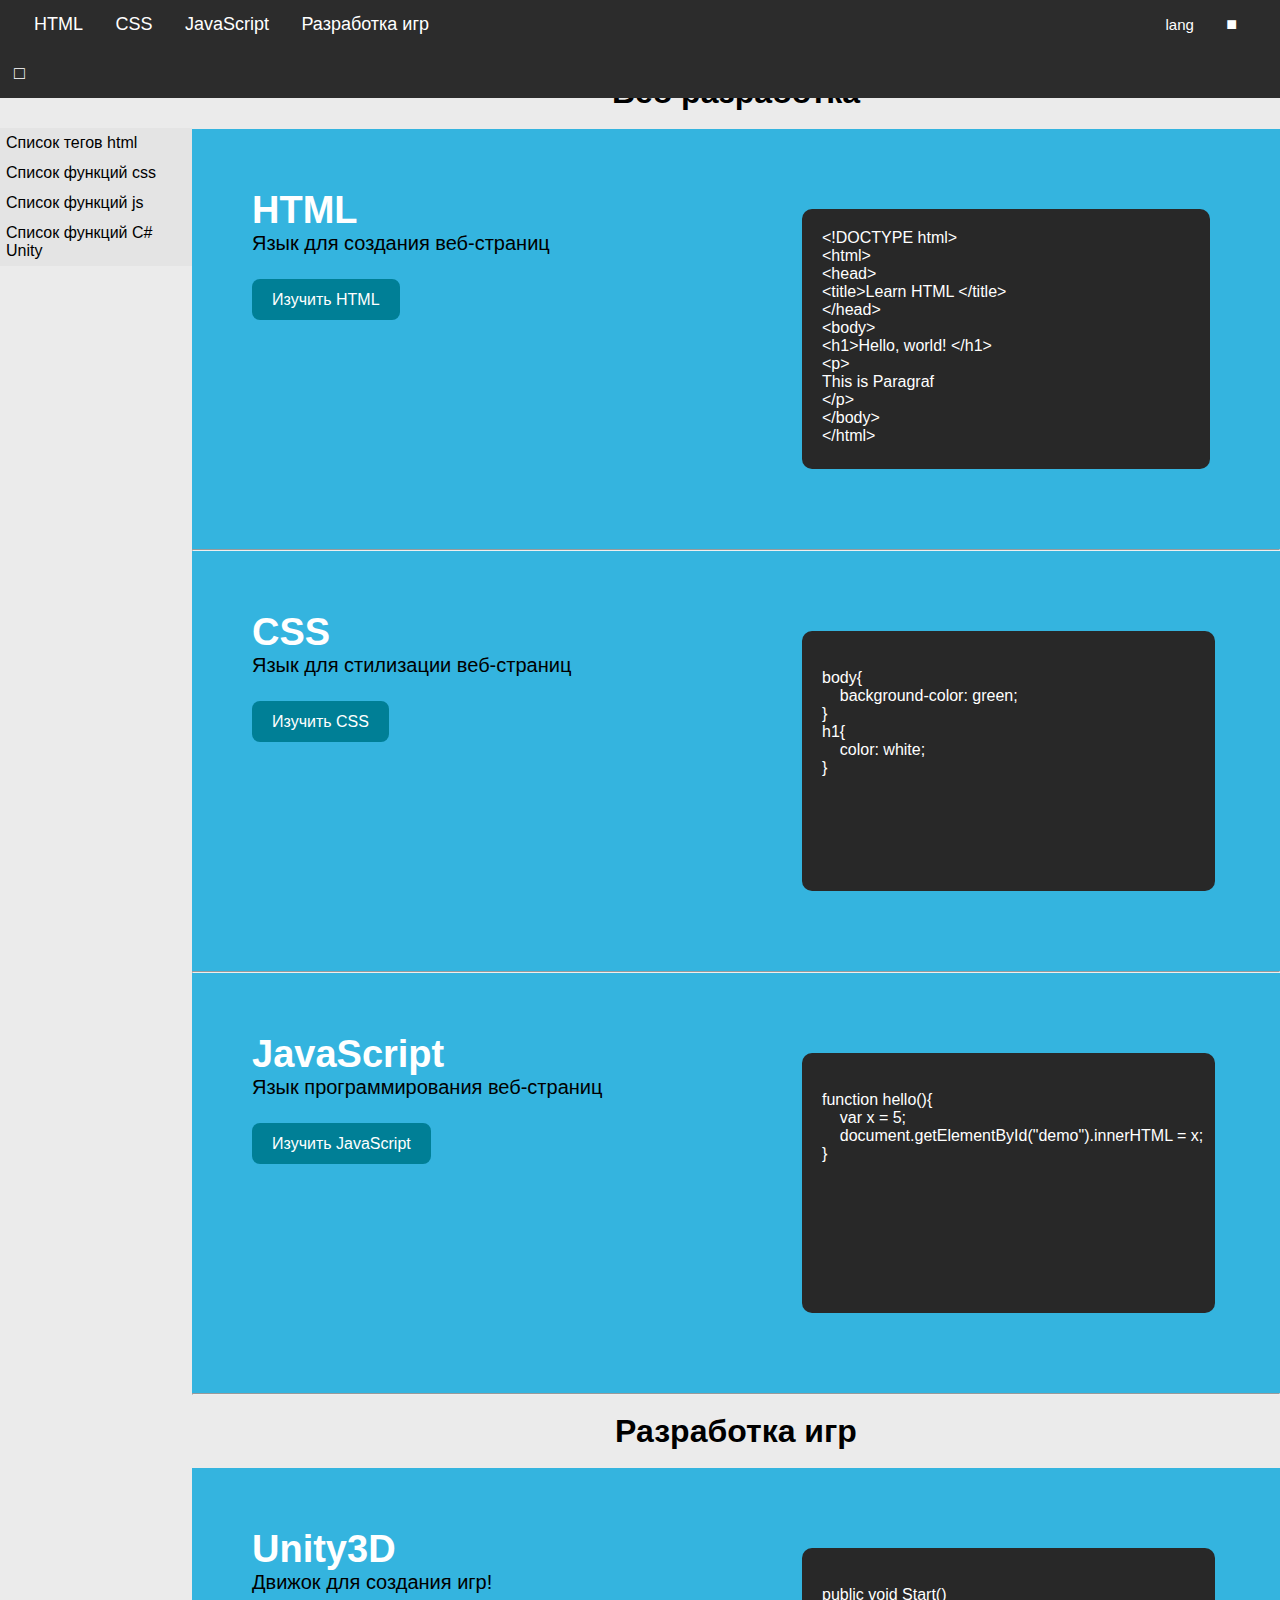
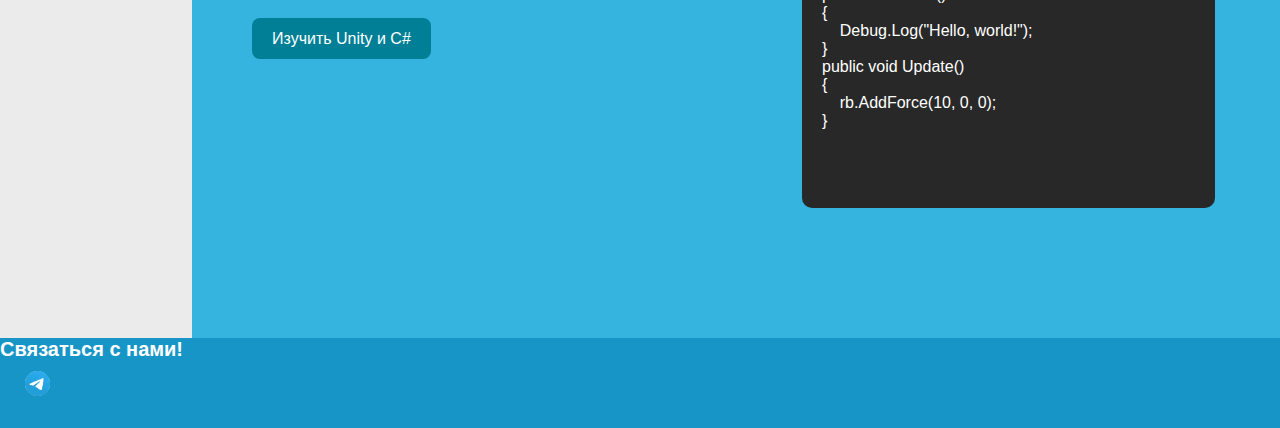
<file: index.html>
<!DOCTYPE html>
<html lang="ru">
<head>
    <meta charset="UTF-8">
    <meta http-equiv="X-UA-Compatible" content="IE=edge">
    <meta name="viewport" content="width=device-width, initial-scale=1.0">
    <meta name="keywords" content="html, css, gamedev, javascript, js, frontend, unity, unity3d, o'yin yasash, геймдев">
    <meta name="description" content="Learn HTML, CSS, JS and GameDev. Изучайте HTML, CSS, JS и Разработка Игр">
    <title>Programming-Learn</title>
    <link rel="icon" href="images/logo1.png" type="icon/icon type">
    <link rel="stylesheet" href="style/style.css">
    <script src="script/script.js"></script>
</head>
<body id="body">
    <header>
        <nav>
            <ul>
                <li class="nav-item"><a class="nav-link" href="./pages/html/lesson1.html">HTML</a></li>
                <li class="nav-item"><a class="nav-link" href="./pages/css/lesson1.html">CSS</a></li>
                <li class="nav-item"><a class="nav-link" href="./pages/js/lesson1.html">JavaScript</a></li>
                <li class="nav-item"><a class="nav-link" href="./pages/gamedev/lesson1.html">Разработка игр</a></li>
                <li class="nav-item  lang" onclick="langsetActive()">lang</li>
                <li class="nav-item" style="user-select: none;" onclick="dark()">■</li>
                <li class="nav-item" style="user-select: none;" onclick="light()">□</li>
            </ul>
        </nav>
    </header><br><br>
    <hr><br>
    <div id="lang-div">
        <a href="index.html" class="lang-ru">RUS</a>
        <a href="indexuz.html" class="lang-uz">UZB</a>
    </div>
    <aside id="aside">
        <br><br><br><br>
        <ul>
            <a href="./pages/html/all-func.html"><li class="aside" id="aside-text">Список тегов html</li></a>
            <a href="./pages/css/all-func.html"><li class="aside" id="aside-text1">Список функций css</li></a>
            <a href="./pages/js/all-func.html"><li class="aside" id="aside-text2">Список функций js</li></a>
            <a href="./pages/gamedev/all-func.html"><li class="aside" id="aside-text3">Список функций C# Unity</li></a>
        </ul>
        <br><br><br><br><br><br><br><br><br><br><br><br><br><br><br><br><br><br><br><br><br><br><br><br><br><br><br><br><br><br><br><br><br><br><br><br><br>
        <br><br><br><br><br><br><br><br><br><br><br><br><br><br><br><br><br><br><br><br><br><br><br><br><br><br><br><br><br><br><br><br><br><br><br><br><br>
        <br><br><br><br><br><br><br><br><br><br><br><br><br><br><br>
    </aside>
    <main>
        <br><h1 style="text-align: center;" id="h1">Веб разработка</h1><br>
        <div id="html">
            <div class="widht-50">
                <h1 class="webdev" style="color: white;">HTML</h1>
                <p class="webdev-item">
                    Язык для создания веб-страниц
                </p><br><br>
                <a href="./pages/html/lesson1.html" class="web-link">Изучить HTML</a>
            </div>
            <div class="code">
                <p class="code-item">
                    &#60;!DOCTYPE html&#62;<br>
                    &#60;html&#62;<br>
                    &#60;head&#62;<br>
                    &#60;title&#62;Learn HTML
                    &#60;/title&#62;<br>
                    &#60;/head&#62;<br>
                    &#60;body&#62;<br>
                    &#60;h1&#62;Hello, world!
                    &#60;/h1&#62;<br>
                    &#60;p&#62;<br>
                    This is Paragraf<br>
                    &#60;/p&#62;<br>
                    &#60;/body&#62;<br>
                    &#60;/html&#62;
                </p>
            </div>
        </div>

        <hr>

        <div id="css">
            <div class="widht-50">
                <h1 class="webdev" style="color: white;">CSS</h1>
                <p class="webdev-item">
                    Язык для стилизации веб-страниц
                </p><br><br>
                <a href="./pages/css/lesson1.html" class="web-link">Изучить CSS</a>
                <div class="code2">
                    <pre><p class="code-item">
body{
    background-color: green;
}
h1{
    color: white;
}
                    </p></pre>
                </div>
            </div>
        </div>

        <hr>

        <div id="js">
            <div class="widht-50">
                <h1 class="webdev" style="color: white;">JavaScript</h1>
                <p class="webdev-item">
                    Язык программирования веб-страниц
                </p><br><br>
                <a href="./pages/js/lesson1.html" class="web-link">Изучить JavaScript</a>
                <div class="code3">
                    <pre><p class="code-item">
function hello(){
    var x = 5;
    document.getElementById("demo").innerHTML = x;
}
                    </p></pre>
                </div>
            </div>
        </div>

        <hr>

        <br><h1 style="text-align: center;" id="gamedevtext">Разработка игр</h1><br>
        <div id="gamedev">
            <div class="widht-50">
                <h1 class="webdev" style="color: white;">Unity3D</h1>
                <p class="webdev-item">
                    Движок для создания игр!
                </p><br><br>
                <a href="./pages/gamedev/lesson1.html" class="web-link">Изучить Unity и C#</a>
                <div class="code4">
                    <pre><p class="code-item">
public void Start()
{
    Debug.Log("Hello, world!");
}
public void Update()
{
    rb.AddForce(10, 0, 0);
}
                    </p></pre>
                </div>
            </div>
        </div>
    </main>
    <footer>
        <h1 style="color: white; font-size: 20px;">Связаться с нами!</h1>
        <a href="https://t.me/kncoder/" target="_blank">
            <img src="images/logo.jpg" alt="telegram" title="My Telegram adress" width="25px" style="border-radius: 50%; padding: 10px 25px;">
        </a>
        <br><br>
    </footer>
</body>
</html>
</file>
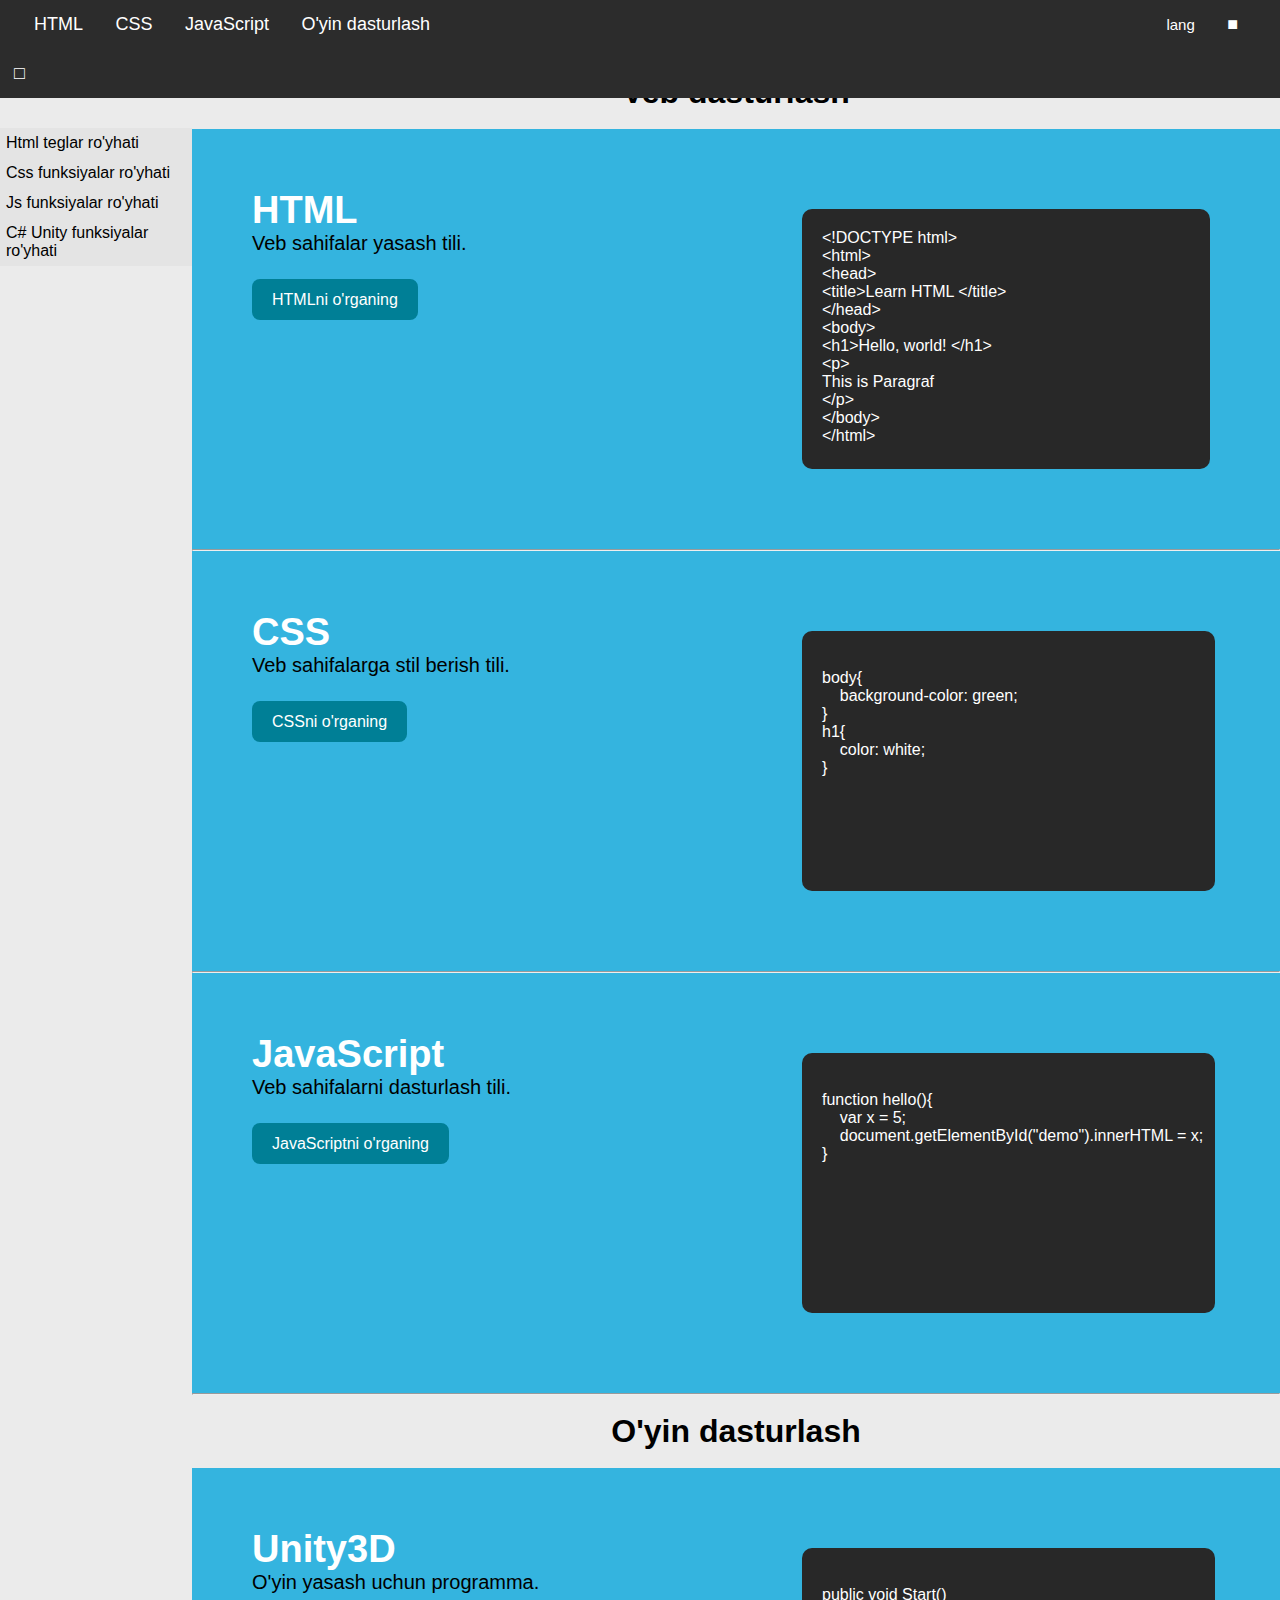
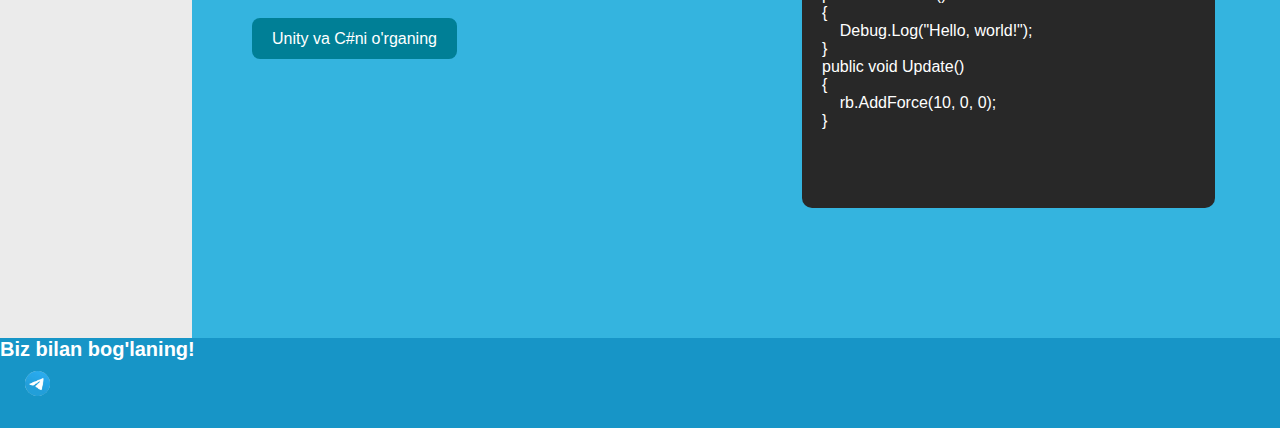
<file: indexuz.html>
<!DOCTYPE html>
<html lang="uz">
<head>
    <meta charset="UTF-8">
    <meta http-equiv="X-UA-Compatible" content="IE=edge">
    <meta name="viewport" content="width=device-width, initial-scale=1.0">
    <meta name="keywords" content="html, css, gamedev, javascript, js, frontend, unity, unity3d, o'yin yasash, геймдев">
    <meta name="description" content="Learn HTML, CSS, JS and GameDev. Изучайте HTML, CSS, JS и Разработка Игр">
    <title>Programming-Learn</title>
    <link rel="icon" href="images/logo1.png" type="icon/icon type">
    <link rel="stylesheet" href="style/style.css">
    <script src="script/script.js"></script>
</head>
<body id="body">
    <header>
        <nav>
            <ul>
                <li class="nav-item"><a class="nav-link" href="./pages/html/lesson1.html">HTML</a></li>
                <li class="nav-item"><a class="nav-link" href="./pages/css/lesson1.html">CSS</a></li>
                <li class="nav-item"><a class="nav-link" href="./pages/js/lesson1.html">JavaScript</a></li>
                <li class="nav-item"><a class="nav-link" href="./pages/gamedev/lesson1.html">O'yin dasturlash</a></li>
                <li class="nav-item  lang" onclick="langsetActive()">lang</li>
                <li class="nav-item" style="user-select: none;" onclick="dark()">■</li>
                <li class="nav-item" style="user-select: none;" onclick="light()">□</li>
            </ul>
        </nav>
    </header><br><br>
    <hr><br>
    <div id="lang-div">
        <a href="index.html" class="lang-ru">RUS</a>
        <a href="indexuz.html" class="lang-uz">UZB</a>
    </div>
    <aside id="aside">
        <br><br><br><br>
        <ul>
            <a href="./pages/html/all-func.html"><li class="aside" id="aside-text">Html teglar ro'yhati</li></a>
            <a href="./pages/css/all-func.html"><li class="aside" id="aside-text1">Css funksiyalar ro'yhati</li></a>
            <a href="./pages/js/all-func.html"><li class="aside" id="aside-text2">Js funksiyalar ro'yhati</li></a>
            <a href="./pages/gamedev/all-func.html"><li class="aside" id="aside-text3">C# Unity funksiyalar ro'yhati</li></a>
        </ul>
        <br><br><br><br><br><br><br><br><br><br><br><br><br><br><br><br><br><br><br><br><br><br><br><br><br><br><br><br><br><br><br><br><br><br><br><br><br>
        <br><br><br><br><br><br><br><br><br><br><br><br><br><br><br><br><br><br><br><br><br><br><br><br><br><br><br><br><br><br><br><br><br><br><br><br><br>
        <br><br><br><br><br><br><br><br><br><br><br><br><br><br><br>
    </aside>
    <main>
        <br><h1 style="text-align: center;" id="h1">Veb dasturlash</h1><br>
        <div id="html">
            <div class="widht-50">
                <h1 class="webdev" style="color: white;">HTML</h1>
                <p class="webdev-item">
                    Veb sahifalar yasash tili.
                </p><br><br>
                <a href="./pages/html/lesson1.html" class="web-link">HTMLni o'rganing</a>
            </div>
            <div class="code">
                <p class="code-item">
                    &#60;!DOCTYPE html&#62;<br>
                    &#60;html&#62;<br>
                    &#60;head&#62;<br>
                    &#60;title&#62;Learn HTML
                    &#60;/title&#62;<br>
                    &#60;/head&#62;<br>
                    &#60;body&#62;<br>
                    &#60;h1&#62;Hello, world!
                    &#60;/h1&#62;<br>
                    &#60;p&#62;<br>
                    This is Paragraf<br>
                    &#60;/p&#62;<br>
                    &#60;/body&#62;<br>
                    &#60;/html&#62;
                </p>
            </div>
        </div>

        <hr>

        <div id="css">
            <div class="widht-50">
                <h1 class="webdev" style="color: white;">CSS</h1>
                <p class="webdev-item">
                    Veb sahifalarga stil berish tili.
                </p><br><br>
                <a href="./pages/css/lesson1.html" class="web-link">CSSni o'rganing</a>
                <div class="code2">
                    <pre><p class="code-item">
body{
    background-color: green;
}
h1{
    color: white;
}
                    </p></pre>
                </div>
            </div>
        </div>

        <hr>

        <div id="js">
            <div class="widht-50">
                <h1 class="webdev" style="color: white;">JavaScript</h1>
                <p class="webdev-item">
                    Veb sahifalarni dasturlash tili.
                </p><br><br>
                <a href="./pages/js/lesson1.html" class="web-link">JavaScriptni o'rganing</a>
                <div class="code3">
                    <pre><p class="code-item">
function hello(){
    var x = 5;
    document.getElementById("demo").innerHTML = x;
}
                    </p></pre>
                </div>
            </div>
        </div>

        <hr>

        <br><h1 style="text-align: center;" id="gamedevtext">O'yin dasturlash</h1><br>
        <div id="gamedev">
            <div class="widht-50">
                <h1 class="webdev" style="color: white;">Unity3D</h1>
                <p class="webdev-item">
                    O'yin yasash uchun programma.
                </p><br><br>
                <a href="./pages/gamedev/lesson1.html" class="web-link">Unity va C#ni o'rganing</a>
                <div class="code4">
                    <pre><p class="code-item">
public void Start()
{
    Debug.Log("Hello, world!");
}
public void Update()
{
    rb.AddForce(10, 0, 0);
}
                    </p></pre>
                </div>
            </div>
        </div>
    </main>
    <footer>
        <h1 style="color: white; font-size: 20px;">Biz bilan bog'laning!</h1>
        <a href="https://t.me/kncoder/" target="_blank">
            <img src="images/logo.jpg" alt="telegram" title="My Telegram adress" width="25px" style="border-radius: 50%; padding: 10px 25px;">
        </a>
        <br><br>
    </footer>
</body>
</html>
</file>
<file: style/style.css>
*{
    padding: 0;
    margin: 0;
    font-family: Calibri, Arial;
    color: black;
    text-decoration: none;
}
.nav-item{
    display: inline-block;
    padding: 14px 14px;
    font-weight: 500;
    font-size: 18px;
    color: white;
    transition: .2s ease-in-out;
}
.nav-item:hover{
    background-color: black;
}
.nav-item:nth-child(5){
    margin-left: 55%;
    font-size: 15px;
    height: 100%;
}
.nav-item:nth-child(1){
    margin-left: 20px;
}
#lang-div{
    position: relative;
    display: none;
    background-color: rgb(216, 216, 216);
    padding: 20px 40px;
    border-radius: 6px;
    margin: 4px;
    word-spacing: 14px;
    width: 80px;
}
.lang-ru{
    color: #000;
}
.lang-uz{
    color: #000;
}
.lang:hover{
    cursor: pointer;
}
header{
    position: fixed;
    width: 100%;
    top: 0;
    z-index: 1;
}
nav{
    background-color: rgb(44, 44, 44);
}
.nav-link{
    color: white;
}
/*Header is finished*/
main{
    width: 85%;
    float: right;
}
#html{
    height: 300px;
    background-color: rgb(52, 180, 223);
    padding: 60px;
}
#css{
    height: 300px;
    background-color: rgb(52, 180, 223);
    padding: 60px;
}
#js{
    height: 300px;
    background-color: rgb(52, 180, 223);
    padding: 60px;
}
.webdev{
    font-size: 38px;
}
.webdev-item{
    font-size: 20px;
}
.web-link{
    padding: 12px 20px;
    background-color: rgb(0, 127, 150);
    border-radius: 8px;
    color: white;
}
.web-link:hover{
    background-color: rgb(0, 101, 126);
}
.code{
    background-color: rgb(40, 40, 40);
    border-radius: 10px;
    position: relative;
    padding: 20px;
    width: 38%;
    top: -100px;
    left: 550px;
    height: 220px;
}
.code-item{
    color: white;
}
.widht-50{
    width: 50%;
}
.code2{
    background-color: rgb(40, 40, 40);
    border-radius: 10px;
    position: relative;
    padding: 20px;
    width: 77%;
    top: -100px;
    left: 550px;
    height: 220px;
}
.code3{
    background-color: rgb(40, 40, 40);
    border-radius: 10px;
    position: relative;
    padding: 20px;
    width: 77%;
    top: -100px;
    left: 550px;
    height: 220px;
}
.code4{
    background-color: rgb(40, 40, 40);
    border-radius: 10px;
    position: relative;
    padding: 20px;
    width: 77%;
    top: -100px;
    left: 550px;
    height: 220px;
}
#gamedev{
    height: 350px;
    background-color: rgb(52, 180, 223);
    padding: 60px;
}
footer{
    background-color: rgb(23, 149, 199);
    width: 100%;
    float: right;
}
aside{
    width: 15%;
    float: left;
    background-color: rgb(235, 235, 235);
}
.aside{
    padding: 6px;
    background-color: rgb(228, 228, 228);
}
.aside:hover{
    background-color: rgb(172, 172, 172);
}
body{
    background-color: rgb(235, 235, 235);
}

@media screen and (orientation: portrait){
    .nav-item:nth-child(5){
        margin-left: 10%;
        font-size: 13px;
    }
    .nav-item:nth-child(1){
        margin-left: 5px;
    }
    .nav-item{
        font-size: 16px;
        padding: 12px 8px;
    }
    main{
        width: 100%;
    }
    #html{
        padding: 20px;
        height: auto;
    }
    #css{
        padding: 20px;
        height: auto;
    }
    #js{
        padding: 20px;
        height: auto;
    }
    .code{
        left: 0px;
        width: 90%;
        margin: 0px;
        padding: 10px;
        top: 18px;
        height: auto;
    }
    .code2{
        left: 0px;
        width: 94%;
        margin: 0px;
        padding: 10px;
        top: 18px;
        height: auto;
    }
    .code3{
        left: 0px;
        width: 94%;
        margin: 0px;
        padding: 10px;
        top: 18px;
        height: auto;
    }
    .code4{
        left: 0px;
        width: 94%;
        margin: 0px;
        padding: 10px;
        top: 18px;
        height: auto;
    }
    .widht-50{
        width: 95%;
    }
    #gamedev{
        height: 450px;
        background-color: rgb(52, 180, 223);
        padding: 20px;
    }
    aside{
        display: none;
    }
}
</file>
